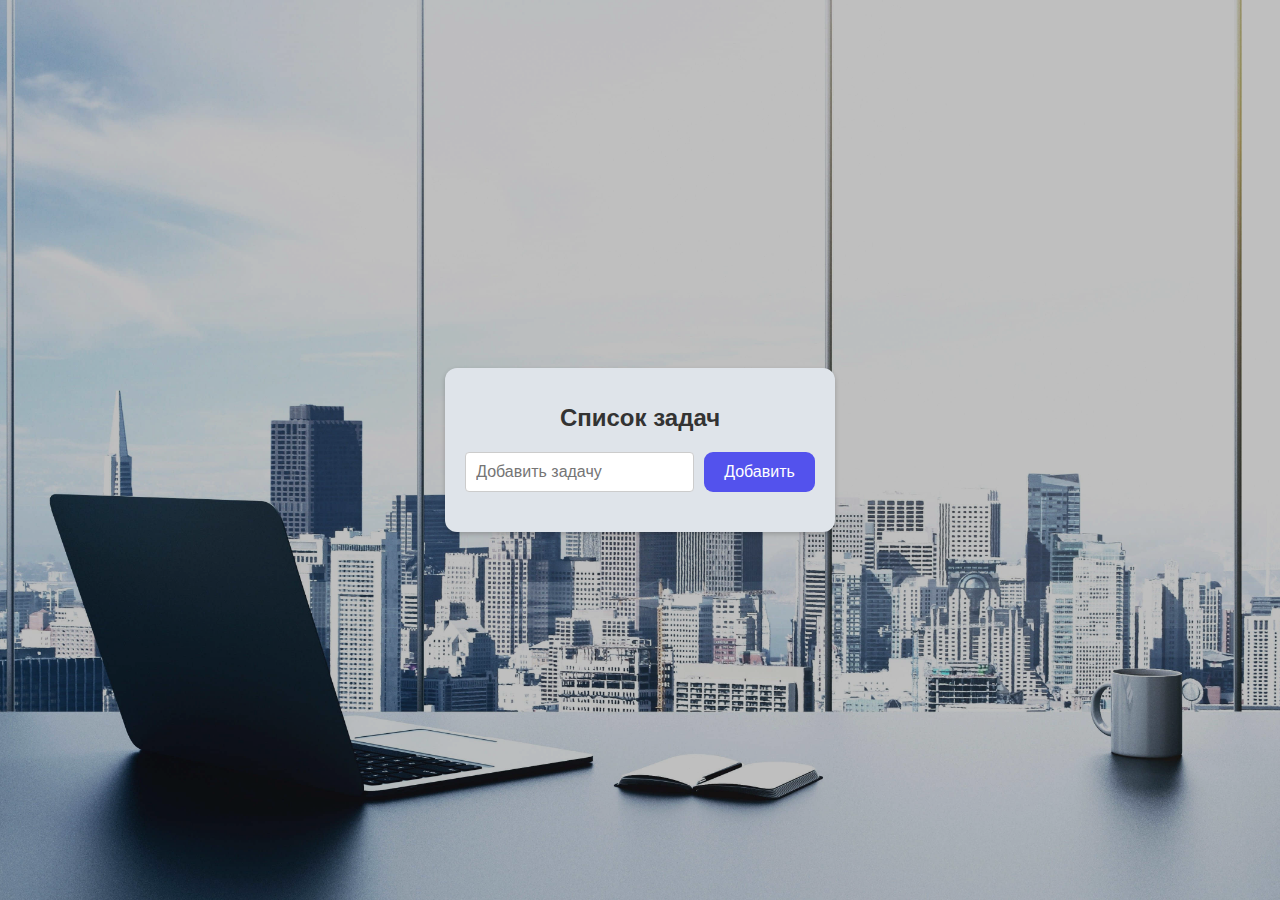
<file: index.html>
<!doctype html>
<html class="no-js" lang="">

<head>
  <meta charset="utf-8">
  <title></title>
  <meta name="description" content="">
  <meta name="viewport" content="width=device-width, initial-scale=1">

  <meta property="og:title" content="">
  <meta property="og:type" content="">
  <meta property="og:url" content="">
  <meta property="og:image" content="">

  <link rel="manifest" href="site.webmanifest">
  <link rel="apple-touch-icon" href="icon.png">
  <!-- Place favicon.ico in the root directory -->

  <link rel="stylesheet" href="css/normalize.css">
  <link rel="stylesheet" href="css/main.css">

  <meta name="theme-color" content="#fafafa">
</head>

<body>

  <div class="background"></div>
  <div class="container">
    <h1>Список задач</h1>
    <div class="input-container">
      <input type="text" id="taskInput" placeholder="Добавить задачу" onkeyup="addTaskOnEnter(event)">
      <button onclick="addTask()">Добавить</button>
    </div>
    <ul id="taskList"></ul>
  </div>

  <script src="js/vendor/modernizr-3.11.2.min.js"></script>
  <script src="js/plugins.js"></script>
  <script src="js/main.js"></script>

  <!-- Google Analytics: change UA-XXXXX-Y to be your site's ID. -->
  <script>
    window.ga = function () { ga.q.push(arguments) }; ga.q = []; ga.l = +new Date;
    ga('create', 'UA-XXXXX-Y', 'auto'); ga('set', 'anonymizeIp', true); ga('set', 'transport', 'beacon'); ga('send', 'pageview')
  </script>
  <script src="https://www.google-analytics.com/analytics.js" async></script>
</body>

</html>
</file>
<file: css/main.css>
* {
  user-select: none;
}

.background {
  position: absolute;
  height: 100%;
  width: 100%;
  background-image: url("../img/bg.jpg");
  background-repeat: no-repeat;
  background-position: center;
  background-size: cover;
  filter: brightness(75%);
  z-index: -1;
}

body {
  font-family: Arial, sans-serif;
  margin: 0;
  padding: 0;
  display: flex;
  justify-content: center;
  align-items: center;
  min-height: 100vh;
}

.container {
  background-color: #dfe4ea;
  padding: 20px;
  border-radius: 12px;
  box-shadow: 0 2px 5px rgba(0, 0, 0, 0.2);
  text-align: center;
}

h1 {
  font-size: 24px;
  margin-bottom: 20px;
  color: #333;
}

.input-container {
  display: flex;
  margin-bottom: 20px;
}

input[type="text"] {
  flex: 1;
  padding: 10px;
  border: 1px solid #ccc;
  border-radius: 4px;
  font-size: 16px;
  margin-right: 10px;
  outline: none;
}

button {
  padding: 10px 20px;
  background-color: #5352ed;
  color: #fff;
  border: none;
  border-radius: 9px;
  font-size: 16px;
  cursor: pointer;
  transition: background-color 0.3s;
}

button.delete-button {
  background-color: #ff4757;
  color: #f1f2f6;
}

ul {
  list-style: none;
  padding: 0;
  margin: 0;
}

li {
  display: flex;
  align-items: center;
  justify-content: space-between;
  border: 1px solid #ddd;
  border-radius: 12px;
  padding: 10px;
  margin: 10px 0;
  font-size: 16px;
  background-color: #fff;
  cursor: pointer;
}

li:hover {
  background-color: #7bed9f;
  transition: background-color 300ms linear;
}

li.completed {
  background-color: #2ed573;
}

.delete-button {
  background: none;
  border: none;
  color: #ff6666;
  font-size: 20px;
  cursor: pointer;
}
</file>
